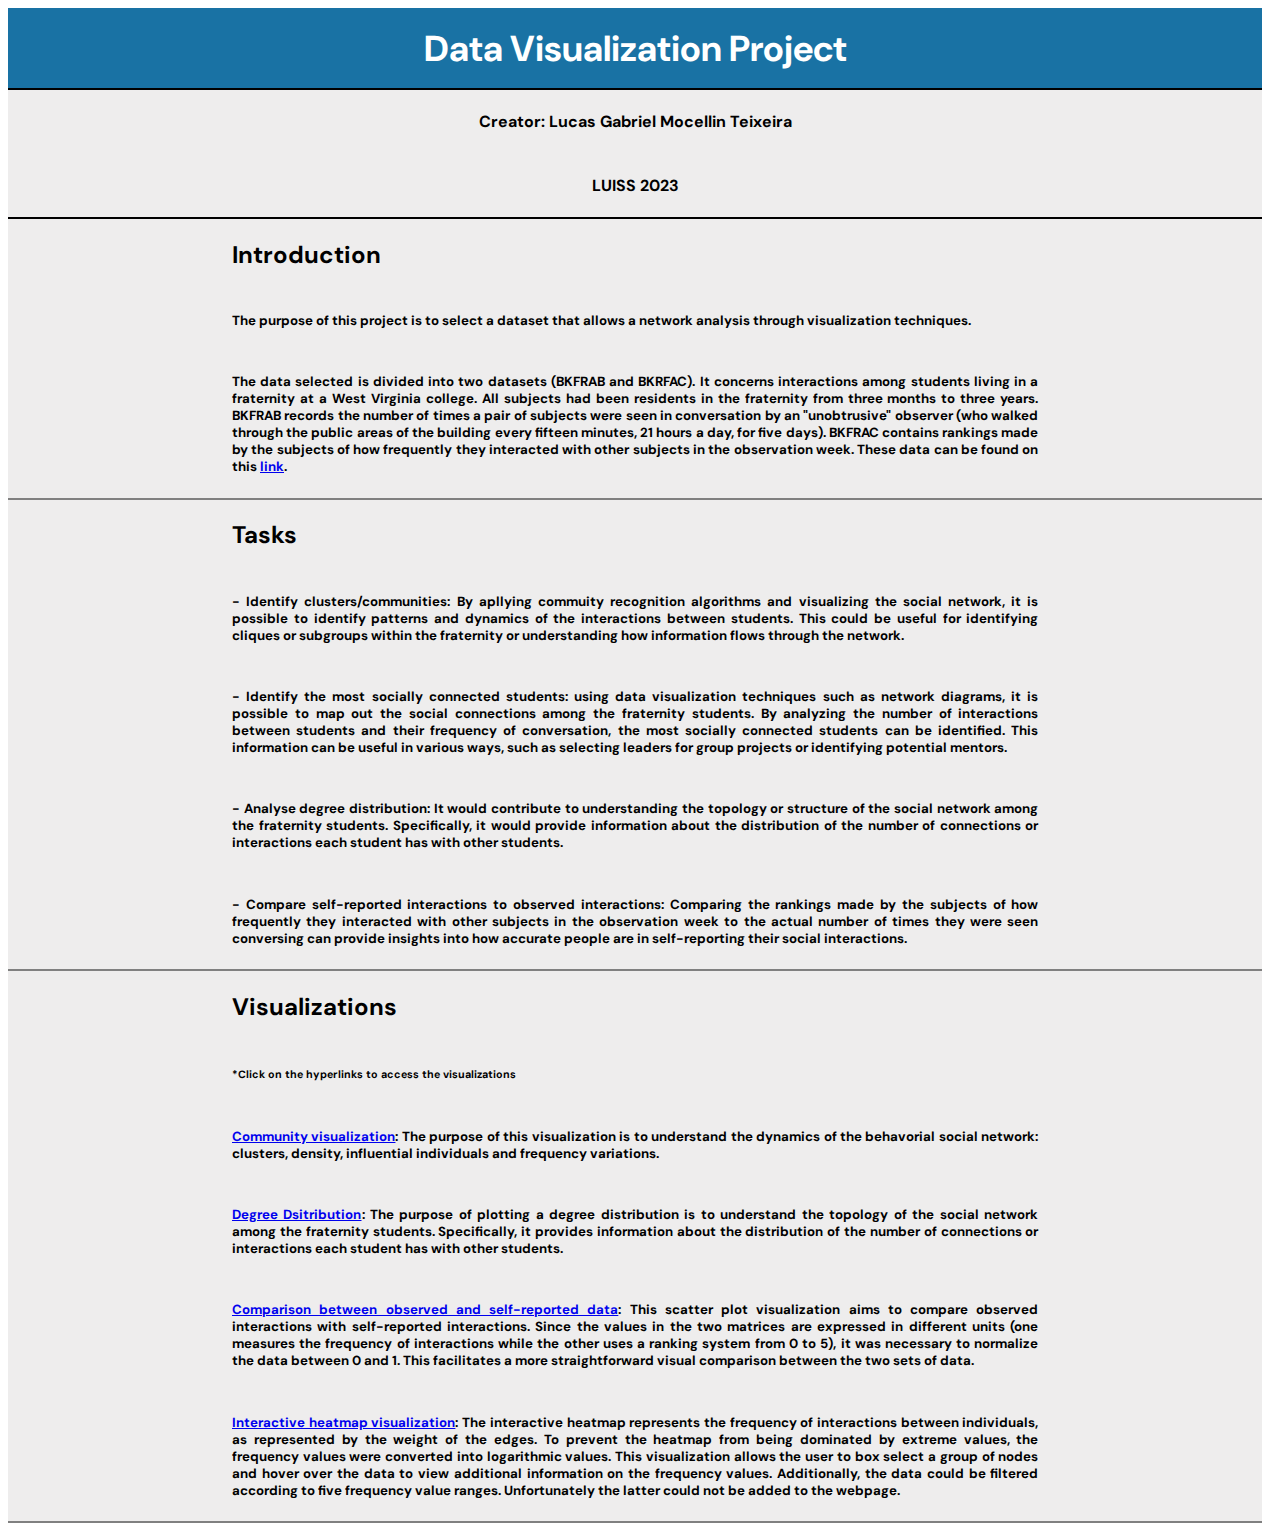
<file: html/index.html>
<!DOCTYPE html>
<html lang="en-US">
    <head>
        <title>Data Visualization Project</title>
        <link rel="stylesheet" href="../css/index.css">
        <meta charset="UTF-8">
        <meta name="viewport" content="width=device-width, initial-scale=1">
        <link href="https://fonts.googleapis.com/css2?family=DM+Sans:ital,wght@0,400;0,500;1,400&display=swap" rel="stylesheet">  <!-- DM Sans (texto1) -->
    </head>

    <body>
        <header class="header">
            <h2>
                Data Visualization Project
            </h2>
        </header>

        <main>
            <div class="name">
                <h4>
                    Creator: Lucas Gabriel Mocellin Teixeira
                </h4>
                <h4>
                    LUISS 2023
                </h4>
            </div>
            <div class="text">
                <h2>
                    Introduction
                </h2>
                <h5>
                    The purpose of this project is to select a dataset that allows a network analysis through visualization techniques. 
                </h5>
                <h5>
                    The data selected is divided into two datasets (BKFRAB and BKRFAC). It concerns interactions among students living in a fraternity at a West Virginia college. All subjects had been residents in the fraternity from three months to three years. BKFRAB records the number of times a pair of subjects were seen in conversation by an "unobtrusive" observer (who walked through the public areas of the building every fifteen minutes, 21 hours a day, for five days). BKFRAC contains rankings made by the subjects of how frequently they interacted with other subjects in the observation week. These data can be found on this <a href="http://vlado.fmf.uni-lj.si/pub/networks/data/ucinet/ucidata.htm#bkfrat" target="_blank">link</a>.
                </h5>
            </div>
            <div class="text">
                <h2>
                    Tasks
                </h2>
                <h5>
                    - Identify clusters/communities: By apllying commuity recognition algorithms and visualizing the social network, it is possible to identify patterns and dynamics of the interactions between students. This could be useful for identifying cliques or subgroups within the fraternity or understanding how information flows through the network.
                </h5>
                <h5>
                    - Identify the most socially connected students: using data visualization techniques such as network diagrams, it is possible to map out the social connections among the fraternity students. By analyzing the number of interactions between students and their frequency of conversation, the most socially connected students can be identified. This information can be useful in various ways, such as selecting leaders for group projects or identifying potential mentors.
                </h5>
                <h5>
                    - Analyse degree distribution: It would contribute to understanding the topology or structure of the social network among the fraternity students. Specifically, it would provide information about the distribution of the number of connections or interactions each student has with other students.
                </h5>
                <h5>
                    - Compare self-reported interactions to observed interactions: Comparing the rankings made by the subjects of how frequently they interacted with other subjects in the observation week to the actual number of times they were seen conversing can provide insights into how accurate people are in self-reporting their social interactions.
                </h5>
            </div>
            <div class="text">
                <h2>
                    Visualizations
                </h2>
                <h6>
                    *Click on the hyperlinks to access the visualizations
                </h6>
                <h5>
                    <a href="comm.html">Community visualization</a>: The purpose of this visualization is to understand the dynamics of the behavorial social network: clusters, density, influential individuals and frequency variations.
                </h5>
                <h5>
                    <a href="deg.html">Degree Dsitribution</a>: The purpose of plotting a degree distribution is to understand the topology of the social network among the fraternity students. Specifically, it provides information about the distribution of the number of connections or interactions each student has with other students.
                </h5>
                <h5>
                    <a href="comp.html">Comparison between observed and self-reported data</a>: This scatter plot visualization aims to compare observed interactions with self-reported interactions. Since the values in the two matrices are expressed in different units (one measures the frequency of interactions while the other uses a ranking system from 0 to 5), it was necessary to normalize the data between 0 and 1. This facilitates a more straightforward visual comparison between the two sets of data.
                </h5>
                <h5>
                    <a href="heatmap.html" target="_blank">Interactive heatmap visualization</a>: The interactive heatmap represents the frequency of interactions between individuals, as represented by the weight of the edges. To prevent the heatmap from being dominated by extreme values, the frequency values were converted into logarithmic values.

                    This visualization allows the user to box select a group of nodes and hover over the data to view additional information on the frequency values. Additionally, the data could be filtered according to five frequency value ranges. Unfortunately the latter could not be added to the webpage.
                </h5>
            </div>
        </main>
    </body>

</html>
</file>
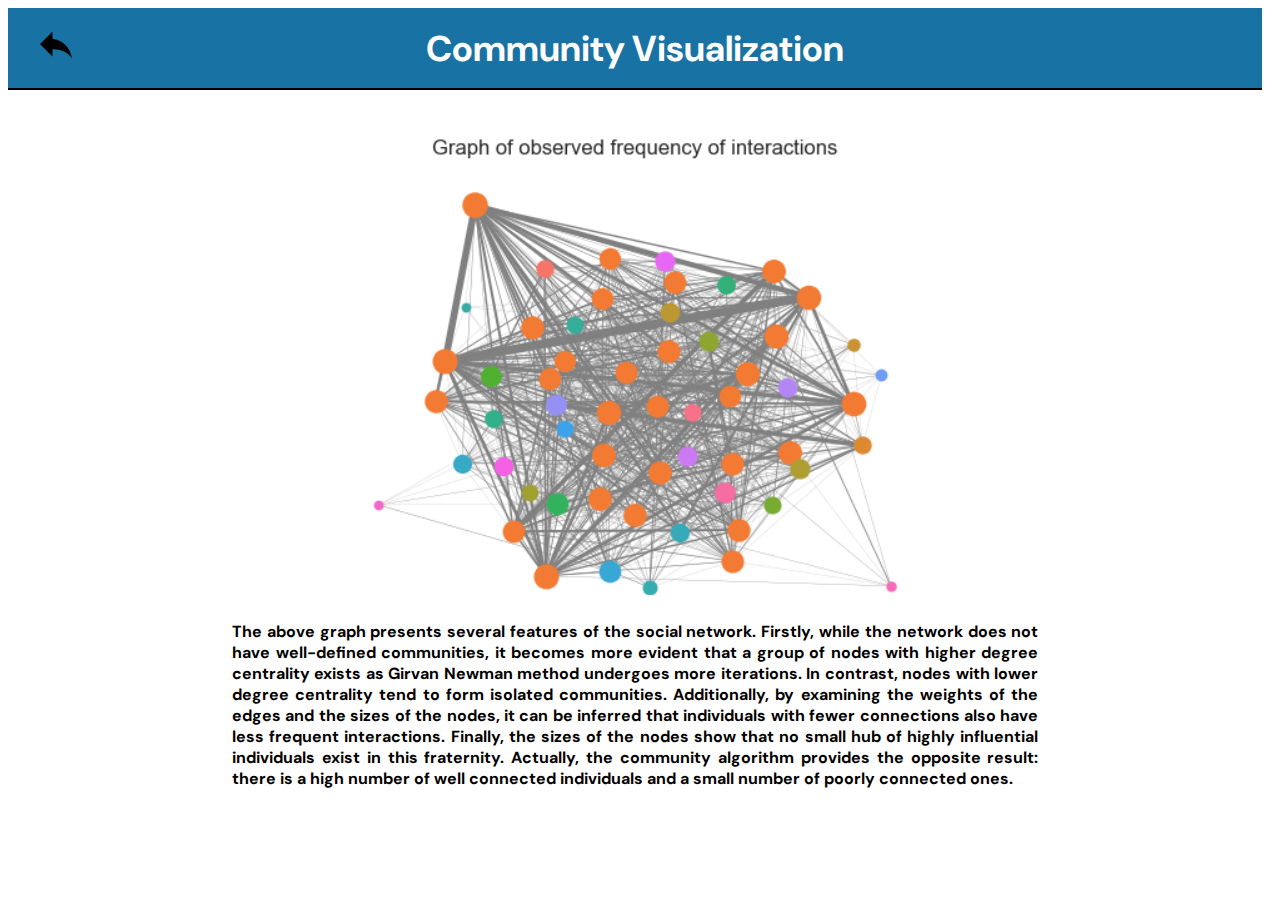
<file: html/comm.html>
<!DOCTYPE html>
<html lang="en-US">
    <head>
        <title>Data Visualization Project</title>
        <link rel="stylesheet" href="../css/vis.css">
        <meta charset="UTF-8">
        <meta name="viewport" content="width=device-width, initial-scale=1">
        <link href="https://fonts.googleapis.com/css2?family=DM+Sans:ital,wght@0,400;0,500;1,400&display=swap" rel="stylesheet">  <!-- DM Sans (texto1) -->
    </head>

    <body>
        <header class="header">
            <a href="index.html">
                <img src="../img/return.png" class="home">
            </a>
            <h2 class="title">
                Community Visualization
            </h2>
        </header>

        <main>
            <div class="img">
                <img src="../img/comm.png">
            </div>
            <h4 class="text">
                The above graph presents several features of the social network. Firstly, while the network does not have well-defined communities, it becomes more evident that a group of nodes with higher degree centrality exists as Girvan Newman method undergoes more iterations. In contrast, nodes with lower degree centrality tend to form isolated communities. Additionally, by examining the weights of the edges and the sizes of the nodes, it can be inferred that individuals with fewer connections also have less frequent interactions. Finally, the sizes of the nodes show that no small hub of highly influential individuals exist in this fraternity. Actually, the community algorithm provides the opposite result: there is a high number of well connected individuals and a small number of poorly connected ones.
            </h4>
            
        </main>
    </body>
</file>
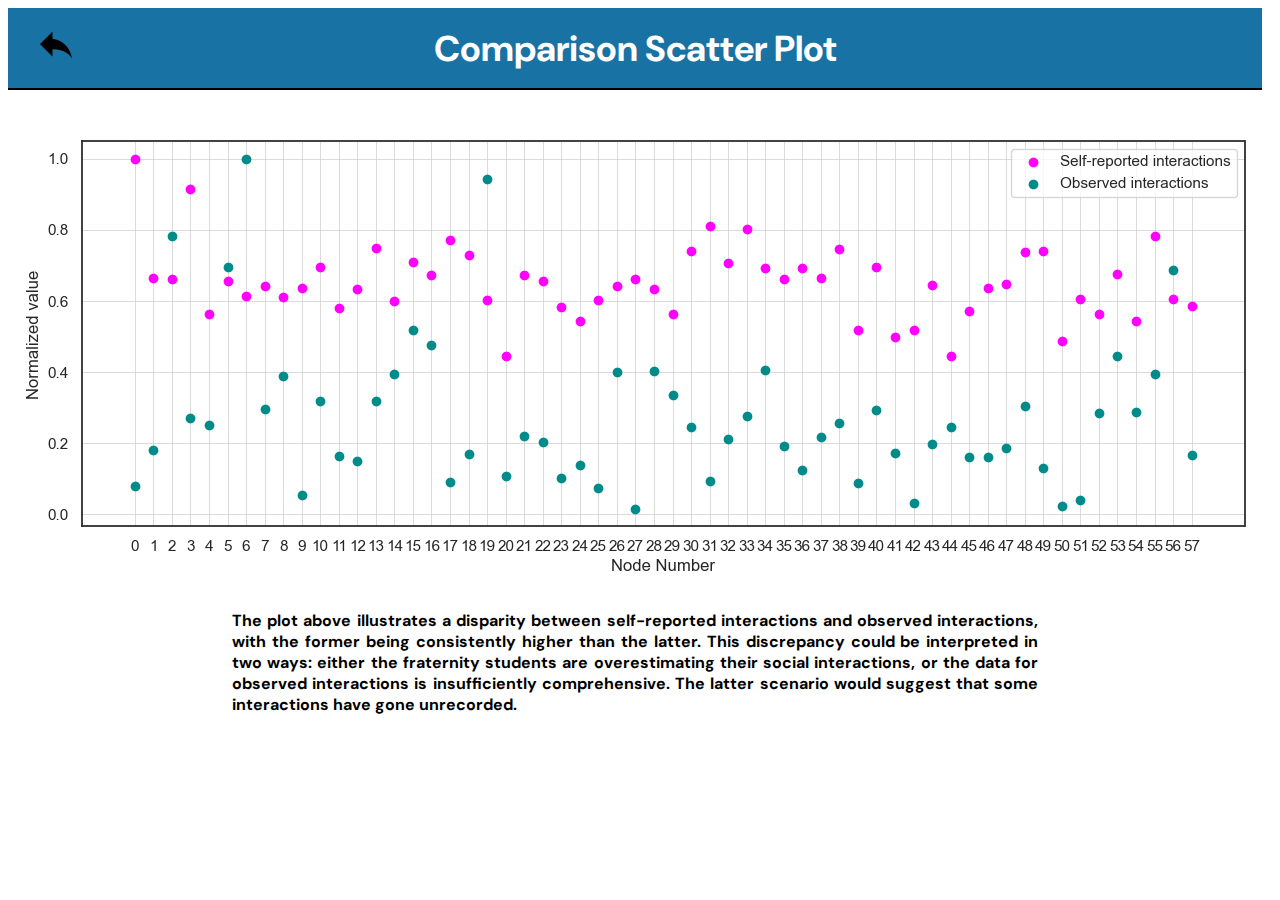
<file: html/comp.html>
<!DOCTYPE html>
<html lang="en-US">
    <head>
        <title>Data Visualization Project</title>
        <link rel="stylesheet" href="../css/vis.css">
        <meta charset="UTF-8">
        <meta name="viewport" content="width=device-width, initial-scale=1">
        <link href="https://fonts.googleapis.com/css2?family=DM+Sans:ital,wght@0,400;0,500;1,400&display=swap" rel="stylesheet">  <!-- DM Sans (texto1) -->
    </head>

    <body>
        <header class="header">
            <a href="index.html">
                <img src="../img/return.png" class="home">
            </a>
            <h2 class="title">
                Comparison Scatter Plot
            </h2>
        </header>

        <main>
            <div class="img">
                <img src="../img/comp.png">
            </div>
            <h4 class="text">
                The plot above illustrates a disparity between self-reported interactions and observed interactions, with the former being consistently higher than the latter. This discrepancy could be interpreted in two ways: either the fraternity students are overestimating their social interactions, or the data for observed interactions is insufficiently comprehensive. The latter scenario would suggest that some interactions have gone unrecorded.
            </h4>
        </main>
    </body>
</file>
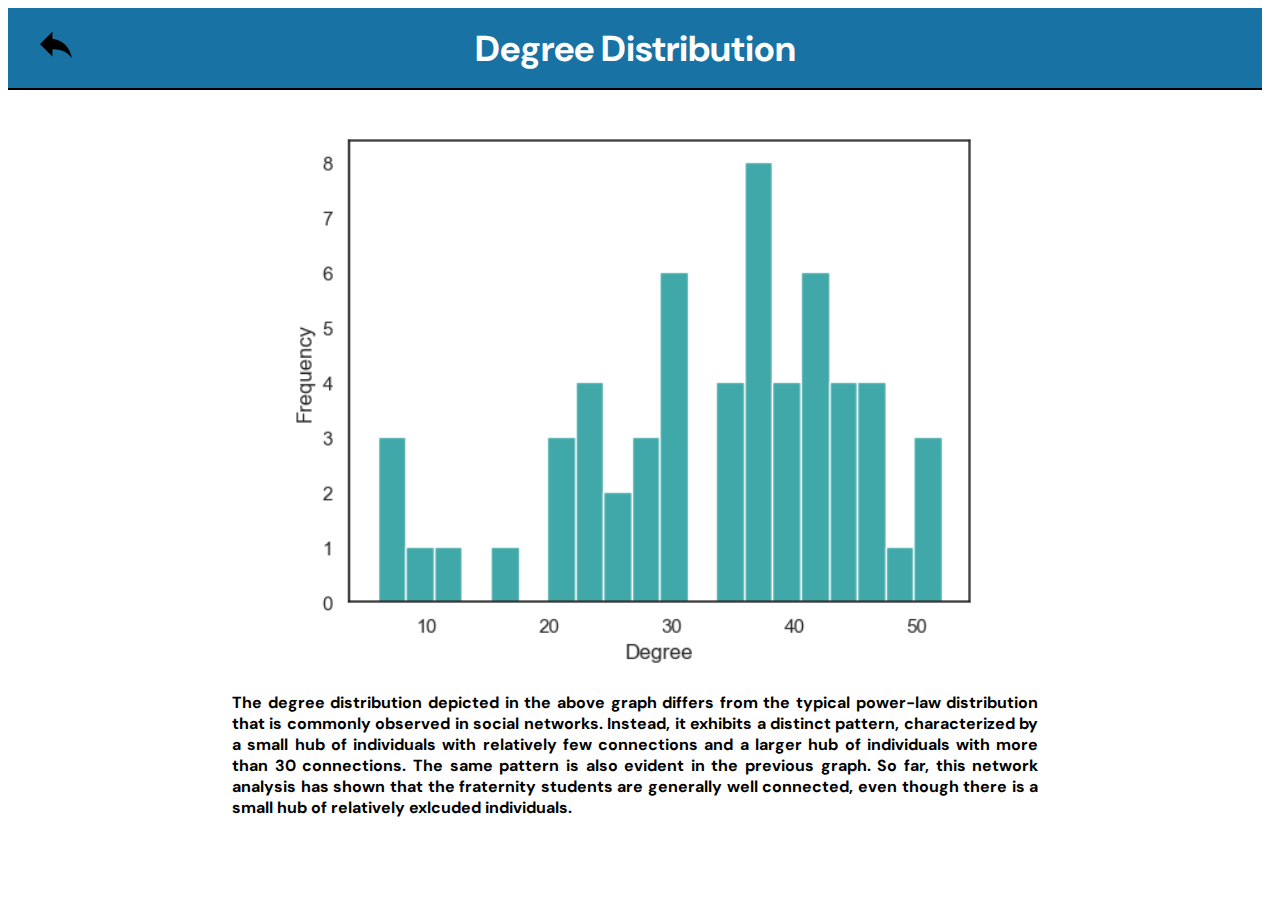
<file: html/deg.html>
<!DOCTYPE html>
<html lang="en-US">
    <head>
        <title>Data Visualization Project</title>
        <link rel="stylesheet" href="../css/vis.css">
        <meta charset="UTF-8">
        <meta name="viewport" content="width=device-width, initial-scale=1">
        <link href="https://fonts.googleapis.com/css2?family=DM+Sans:ital,wght@0,400;0,500;1,400&display=swap" rel="stylesheet">  <!-- DM Sans (texto1) -->
    </head>

    <body>
        <header class="header">
            <a href="index.html">
                <img src="../img/return.png" class="home">
            </a>
            <h2 class="title">
                Degree Distribution
            </h2>
        </header>

        <main>
            <div class="img">
                <img src="../img/deg.png">
            </div>
            <h4 class="text">
                The degree distribution depicted in the above graph differs from the typical power-law distribution that is commonly observed in social networks. Instead, it exhibits a distinct pattern, characterized by a small hub of individuals with relatively few connections and a larger hub of individuals with more than 30 connections. The same pattern is also evident in the previous graph. So far, this network analysis has shown that the fraternity students are generally well connected, even though there is a small hub of relatively exlcuded individuals.
            </h4>
        </main>
    </body>
</file>
<file: css/index.css>
body {
    width: 98%;
    height: 100%;
    font-family: 'DM Sans', sans-serif;
}

header {
    position: relative;
    display: flex;
    flex-direction: row;
    justify-content: center;
    align-items: center;
    height: 5rem;
    width: 100%;
    border-bottom: 0.15rem solid black;
    background-color: #1972a4;
    font-weight: bold;
    font-size: 1.5rem;
    color: white;
}

main {
    position: relative;
    flex-direction: column;
    display: flex;
    padding-left: 0rem;
    padding-right: 0rem;
    width: 100%;
    left: 0;
    font-weight: 200;
    background-color: #eeeded
}

.name {
    display: flex;
    flex-direction: column;
    align-items: center;
    border-bottom: 0.15rem solid black;
}

.text {
    padding-left: 14rem;
    padding-right: 14rem;
    display: flex;
    flex-direction: column;
    align-items: left;
    border-bottom: 0.15rem solid gray;
    text-align: justify;
}
</file>
<file: css/vis.css>
body {
    width: 98%;
    height: 100%;
    font-family: 'DM Sans', sans-serif;
}

header {
    display: flex;
    justify-content: space-between;
    align-items: center;
    height: 5rem;
    width: 100%;
    border-bottom: 0.15rem solid black;
    background-color: #1972a4;
    font-weight: bold;
    font-size: 1.5rem;
    color: white;
}

.home {
    width: 2rem;
    height: 2rem;
    margin-left: 2rem;
    order: 1;
}

.title { 
    order: 2;
    margin: 0 auto;
    padding-right: 4rem;
}

main {
    position: relative;
    flex-direction: column;
    display: flex;
    width: 100%;
    font-weight: 200;
    align-items: center;
}

.img {
    padding-top: 3rem;
}

.text {
    padding-left: 14rem;
    padding-right: 14rem;
    align-items: center;
    text-align: justify;
}
</file>
